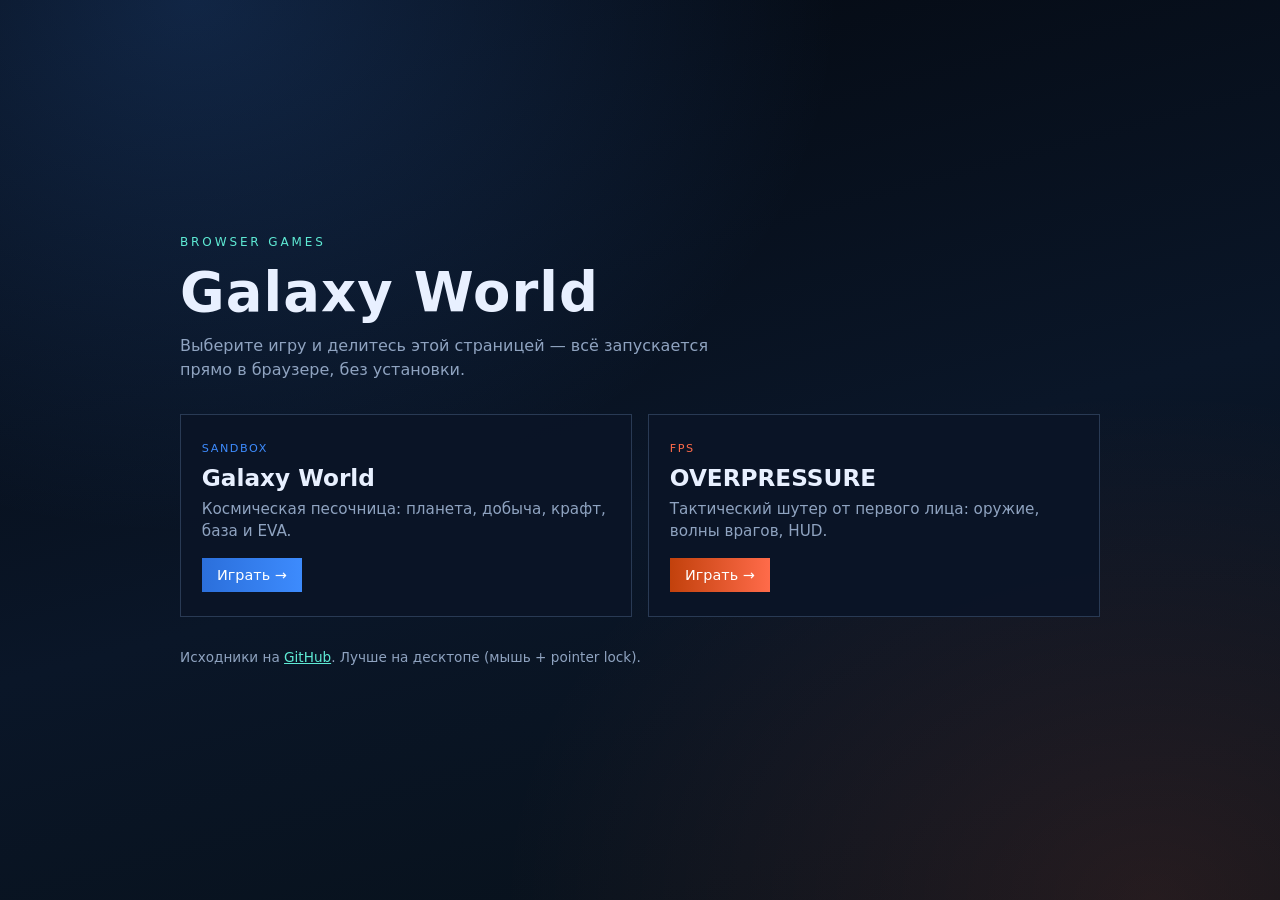
<file: index.html>
<!DOCTYPE html>
<html lang="ru">
<head>
  <meta charset="UTF-8" />
  <meta name="viewport" content="width=device-width, initial-scale=1.0" />
  <title>Galaxy World — Play</title>
  <meta name="description" content="Играйте в Galaxy World и OVERPRESSURE прямо в браузере." />
  <link rel="icon" href="data:image/svg+xml,%3Csvg xmlns='http://www.w3.org/2000/svg' viewBox='0 0 128 128'%3E%3Crect width='128' height='128' rx='16' fill='%230a1628'/%3E%3Ccircle cx='64' cy='64' r='28' fill='%233d8bfd'/%3E%3C/svg%3E" />
  <style>
    :root {
      --bg: #050910;
      --card: rgba(10, 20, 38, 0.92);
      --line: rgba(130, 170, 220, 0.25);
      --text: #e8f0ff;
      --muted: #8fa3c0;
      --accent: #3d8bfd;
      --teal: #5eead4;
      --hot: #ff6b4a;
    }
    * { box-sizing: border-box; margin: 0; padding: 0; }
    body {
      min-height: 100vh;
      color: var(--text);
      font-family: "Segoe UI", system-ui, sans-serif;
      background:
        radial-gradient(ellipse at 15% 0%, rgba(61, 139, 253, 0.22), transparent 42%),
        radial-gradient(ellipse at 90% 100%, rgba(255, 107, 74, 0.12), transparent 40%),
        linear-gradient(165deg, #04080f, #0a1628 55%, #071018);
      display: flex;
      align-items: center;
      justify-content: center;
      padding: 2rem 1rem;
    }
    .wrap { width: min(920px, 100%); }
    .eyebrow {
      letter-spacing: 0.24em;
      text-transform: uppercase;
      font-size: 0.75rem;
      color: var(--teal);
      margin-bottom: 0.75rem;
    }
    h1 {
      font-size: clamp(2.2rem, 6vw, 3.4rem);
      letter-spacing: 0.02em;
      margin-bottom: 0.6rem;
    }
    .lead {
      color: var(--muted);
      max-width: 36rem;
      line-height: 1.5;
      margin-bottom: 2rem;
    }
    .grid {
      display: grid;
      grid-template-columns: repeat(auto-fit, minmax(260px, 1fr));
      gap: 1rem;
    }
    .card {
      display: block;
      text-decoration: none;
      color: inherit;
      background: var(--card);
      border: 1px solid var(--line);
      padding: 1.4rem 1.3rem 1.5rem;
      transition: border-color 0.15s, transform 0.15s, background 0.15s;
    }
    .card:hover {
      border-color: var(--accent);
      transform: translateY(-2px);
      background: rgba(14, 28, 52, 0.95);
    }
    .card.hot:hover { border-color: var(--hot); }
    .badge {
      display: inline-block;
      font-size: 0.7rem;
      letter-spacing: 0.14em;
      text-transform: uppercase;
      color: var(--accent);
      margin-bottom: 0.55rem;
    }
    .card.hot .badge { color: var(--hot); }
    .card h2 { font-size: 1.45rem; margin-bottom: 0.45rem; }
    .card p { color: var(--muted); font-size: 0.95rem; line-height: 1.45; margin-bottom: 1rem; }
    .cta {
      display: inline-block;
      padding: 0.55rem 0.95rem;
      background: linear-gradient(90deg, #2b6fdb, #3d8bfd);
      color: white;
      font-size: 0.9rem;
    }
    .card.hot .cta { background: linear-gradient(90deg, #c2410c, #ff6b4a); }
    footer {
      margin-top: 2rem;
      color: var(--muted);
      font-size: 0.85rem;
    }
    footer a { color: var(--teal); }
  </style>
</head>
<body>
  <main class="wrap">
    <p class="eyebrow">Browser games</p>
    <h1>Galaxy World</h1>
    <p class="lead">Выберите игру и делитесь этой страницей — всё запускается прямо в браузере, без установки.</p>
    <div class="grid">
      <a class="card" href="./web/">
        <div class="badge">Sandbox</div>
        <h2>Galaxy World</h2>
        <p>Космическая песочница: планета, добыча, крафт, база и EVA.</p>
        <span class="cta">Играть →</span>
      </a>
      <a class="card hot" href="./fps-aaa/">
        <div class="badge">FPS</div>
        <h2>OVERPRESSURE</h2>
        <p>Тактический шутер от первого лица: оружие, волны врагов, HUD.</p>
        <span class="cta">Играть →</span>
      </a>
    </div>
    <footer>
      Исходники на
      <a href="https://github.com/2007Chester/Galaxy-World">GitHub</a>.
      Лучше на десктопе (мышь + pointer lock).
    </footer>
  </main>
</body>
</html>
</file>
